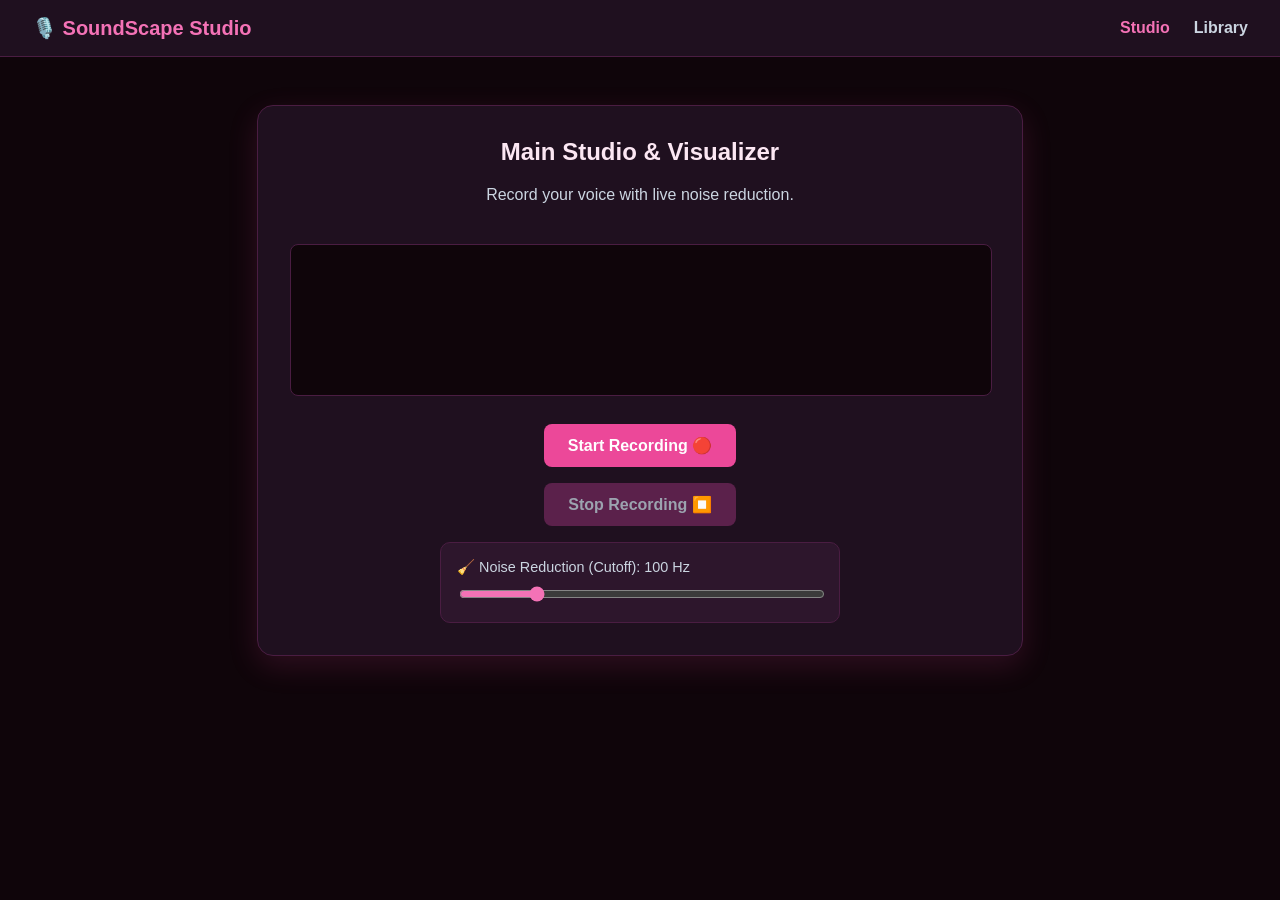
<file: index.html>
<!DOCTYPE html>
<html lang="en" dir="ltr">
<head>
    <meta charset="UTF-8">
    <meta name="viewport" content="width=device-width, initial-scale=1.0">
    <title>SoundScape - Studio</title>
    <link rel="stylesheet" href="style.css">
</head>
<body>
<header>
    <nav>
        <h1>🎙️ SoundScape Studio</h1>
        <ul>
            <li><a href="index.html" class="active">Studio</a></li>
            <li><a href="library.html">Library</a></li>
        </ul>
    </nav>
</header>

    <main class="studio-container">
        <h2>Main Studio & Visualizer</h2>
        <p style="color: var(--text-muted);">Record your voice with live noise reduction.</p>
        
        <canvas id="visualizer"></canvas>

        <div class="control-panel">
            <button id="recordBtn">Start Recording 🔴</button>
            <button id="stopBtn" disabled>Stop Recording ⏹️</button>
            
            <div class="control-panel-group">
                <label for="noiseSlider">
                    🧹 Noise Reduction (Cutoff): <span id="sliderValue">100</span> Hz
                </label>
                <input type="range" id="noiseSlider" min="0" max="500" value="100" step="10">
            </div>
        </div>
    </main>

    <script src="app.js"></script>
</body>
</html>
</file>
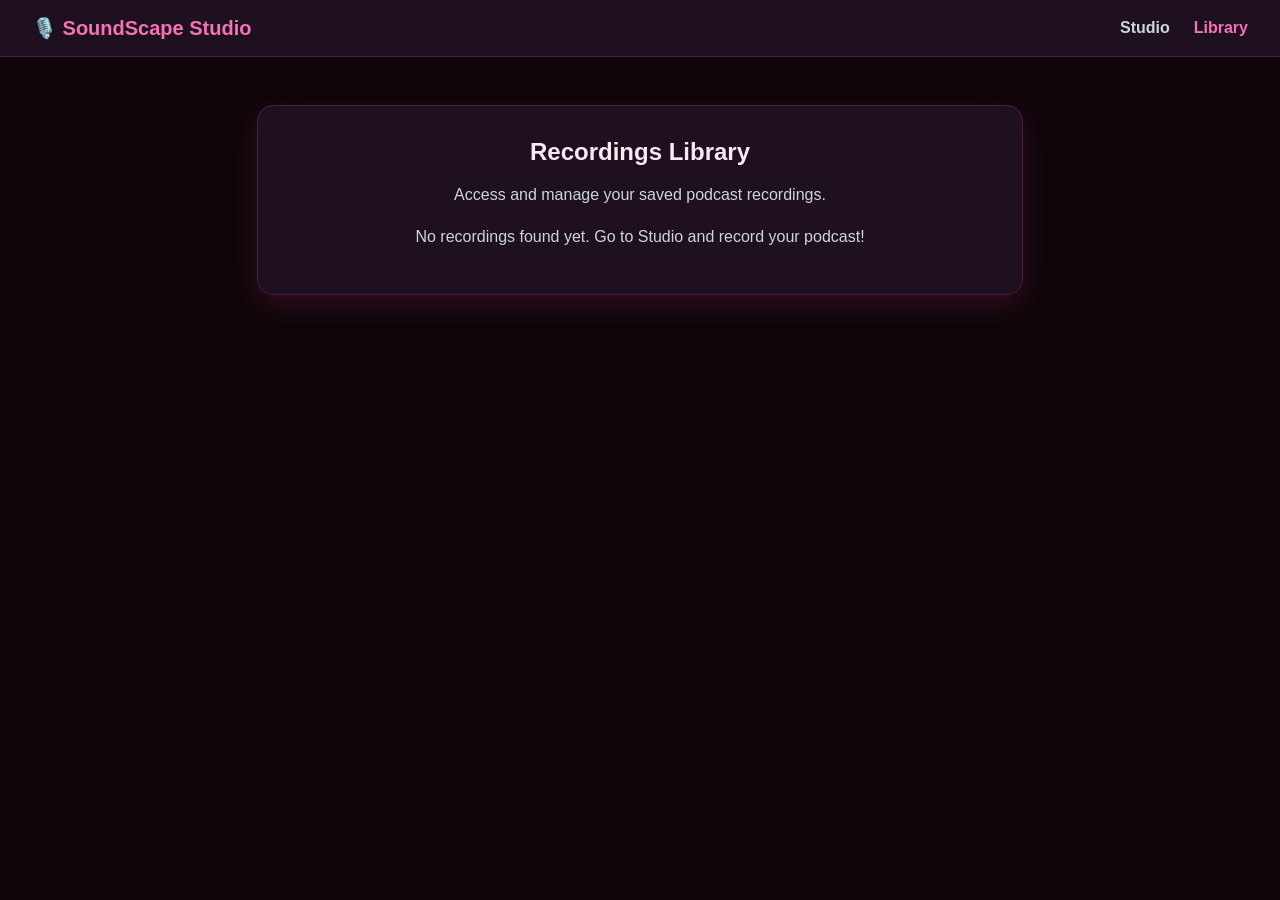
<file: library.html>
<!DOCTYPE html>
<html lang="en" dir="ltr">
<head>
    <meta charset="UTF-8">
    <meta name="viewport" content="width=device-width, initial-scale=1.0">
    <title>SoundScape - Library</title>
    <link rel="stylesheet" href="style.css">
</head>
<body>
<header>
    <nav>
        <h1>🎙️ SoundScape Studio</h1>
        <ul>
            <li><a href="index.html">Studio</a></li>
            <li><a href="library.html" class="active">Library</a></li>
        </ul>
    </nav>
</header>

    <main class="page-container">
        <h2>Recordings Library</h2>
        <p style="color: var(--text-muted);">Access and manage your saved podcast recordings.</p>
        
        <div id="recordingsList" style="margin-top: 1.5rem; text-align: left;"></div>
    </main>

    <script src="app.js"></script>
</body>
</html>
</file>
<file: style.css>
:root {
    --bg-main: #0f050a;
    --bg-card: #1f101f;
    --bg-element: #2d162c;
    --primary-pink: #ec4899;
    --primary-hover: #db2777;
    --accent-pink: #f472b6;
    --text-main: #fce7f3;
    --text-muted: #cbd5e1;
    --border-color: #4a1d42;
}

body {
    background-color: var(--bg-main);
    color: var(--text-main);
    font-family: Arial, sans-serif;
    margin: 0;
    padding: 0;
    box-sizing: border-box;
}

header nav {
    display: flex;
    justify-content: space-between;
    align-items: center;
    padding: 1rem 2rem;
    background: var(--bg-card);
    border-bottom: 1px solid var(--border-color);
}

header nav h1 {
    margin: 0;
    font-size: 1.25rem;
    color: var(--accent-pink);
}

header nav ul {
    list-style: none;
    display: flex;
    gap: 1.5rem;
    margin: 0;
    padding: 0;
}

header nav ul li a {
    color: var(--text-muted);
    text-decoration: none;
    font-weight: bold;
    transition: color 0.2s;
}

header nav ul li a.active, 
header nav ul li a:hover {
    color: var(--accent-pink);
}

.studio-container, .page-container {
    max-width: 700px;
    margin: 3rem auto;
    padding: 2rem;
    background: var(--bg-card);
    border-radius: 16px;
    box-shadow: 0 10px 30px rgba(236, 72, 153, 0.15);
    text-align: center;
    border: 1px solid var(--border-color);
}

h2 {
    margin-top: 0;
    color: var(--text-main);
}

#visualizer {
    width: 100%;
    height: 150px;
    background: var(--bg-main);
    border-radius: 8px;
    margin: 1.5rem 0;
    border: 1px solid var(--border-color);
}

.control-panel {
    display: flex;
    flex-direction: column;
    gap: 1rem;
    align-items: center;
}

button {
    padding: 0.75rem 1.5rem;
    background: var(--primary-pink);
    color: white;
    border: none;
    border-radius: 8px;
    cursor: pointer;
    font-weight: bold;
    font-size: 1rem;
    transition: background 0.2s, transform 0.1s;
}

button:active {
    transform: scale(0.98);
}

button:disabled {
    background: #5b214b;
    color: #9ca3af;
    cursor: not-allowed;
    transform: none;
}

button:hover:not(:disabled) {
    background: var(--primary-hover);
}

.control-panel-group {
    background: var(--bg-element);
    padding: 1rem;
    border-radius: 10px;
    width: 100%;
    max-width: 400px;
    box-sizing: border-box;
    text-align: left;
    border: 1px solid var(--border-color);
}

.control-panel-group label {
    display: block;
    font-size: 0.9rem;
    color: var(--text-muted);
    margin-bottom: 0.5rem;
}

input[type="range"] {
    width: 100%;
    accent-color: var(--accent-pink);
    cursor: pointer;
}

.recording-item {
    background: var(--bg-element);
    padding: 1rem;
    margin: 0.75rem 0;
    border-radius: 8px;
    display: flex;
    justify-content: space-between;
    align-items: center;
    border: 1px solid var(--border-color);
    flex-wrap: wrap;
    gap: 0.5rem;
}

@media (max-width: 900px) {
    .studio-container, .page-container {
        margin: 1.5rem;
        padding: 1.5rem;
    }
    header nav {
        padding: 1rem;
    }
}

@media (max-width: 600px) {
    header nav {
        flex-direction: column;
        gap: 1rem;
        text-align: center;
    }
    header nav ul {
        flex-wrap: wrap;
        justify-content: center;
        gap: 1rem;
    }
    .studio-container, .page-container {
        margin: 1rem;
        padding: 1rem;
    }
    button {
        width: 100%;
    }
    .control-panel-group {
        max-width: 100%;
    }
    .recording-item {
        flex-direction: column;
        align-items: flex-start;
    }
}
</file>
